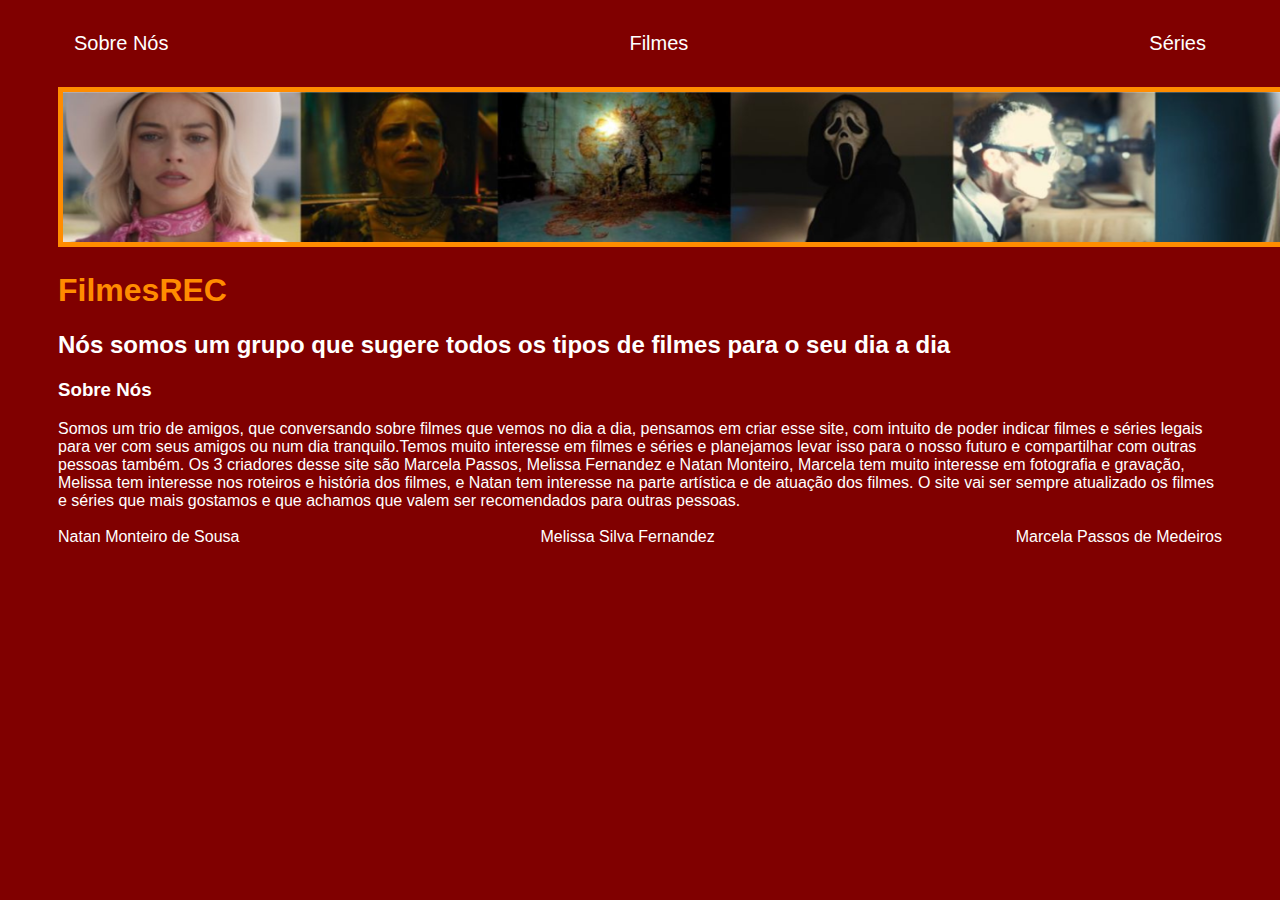
<file: index.html>
<!DOCTYPE html>
<html lang="en">

<head>
    <meta charset="UTF-8">
    <meta http-equiv="X-UA-Compatible" content="IE=edge">
    <meta name="viewport" content="width=device-width, initial-scale=1.0">
    <title>FilmesREC</title>
    <link rel="stylesheet" href="index.css">
</head>

<body>
    <div class="container">
        <nav>
            <ul>
                <li>
                    <a href="index.html">Sobre Nós</a>
                </li>
                <li>
                    <a href="filmes.html">Filmes</a>
                </li>
                <li>
                    <a href="séries.html">Séries</a>
                </li>
            </ul>
        </nav>

        <header>
            <div class="center">
                <img src="./img/Design sem nome (2) (2).png"></img>
            </div>
            <h1>FilmesREC</h1>
            <h2>Nós somos um grupo que sugere todos os 
                tipos de filmes para o seu dia a dia</h2>
        </header>

        <main>
            <section>
                <h3>Sobre Nós</h3>
                <p>
                    Somos um trio de amigos, que conversando sobre filmes que 
                    vemos no dia a dia, pensamos em criar esse site, 
                    com intuito de poder indicar filmes e séries 
                    legais para ver com seus amigos ou num dia tranquilo.Temos 
                    muito interesse em filmes e séries e planejamos levar isso 
                    para o nosso futuro e compartilhar com outras pessoas também. Os 
                    3 criadores desse site são Marcela Passos, Melissa Fernandez e Natan
                    Monteiro, Marcela tem muito interesse em fotografia e gravação, Melissa
                    tem interesse nos roteiros e história dos filmes, e Natan tem interesse na 
                    parte artística e de atuação dos filmes. O site vai ser sempre atualizado 
                    os filmes e séries que mais gostamos e que achamos que valem ser recomendados
                    para outras pessoas.

                </p>
            
            </section>
        </main>
        <footer>
                <p>Natan Monteiro de Sousa</p>
            
                <p>Melissa Silva Fernandez</p>
        
                <p>Marcela Passos de Medeiros</p>
        </footer>

    </div>

</body>

</html>
</file>
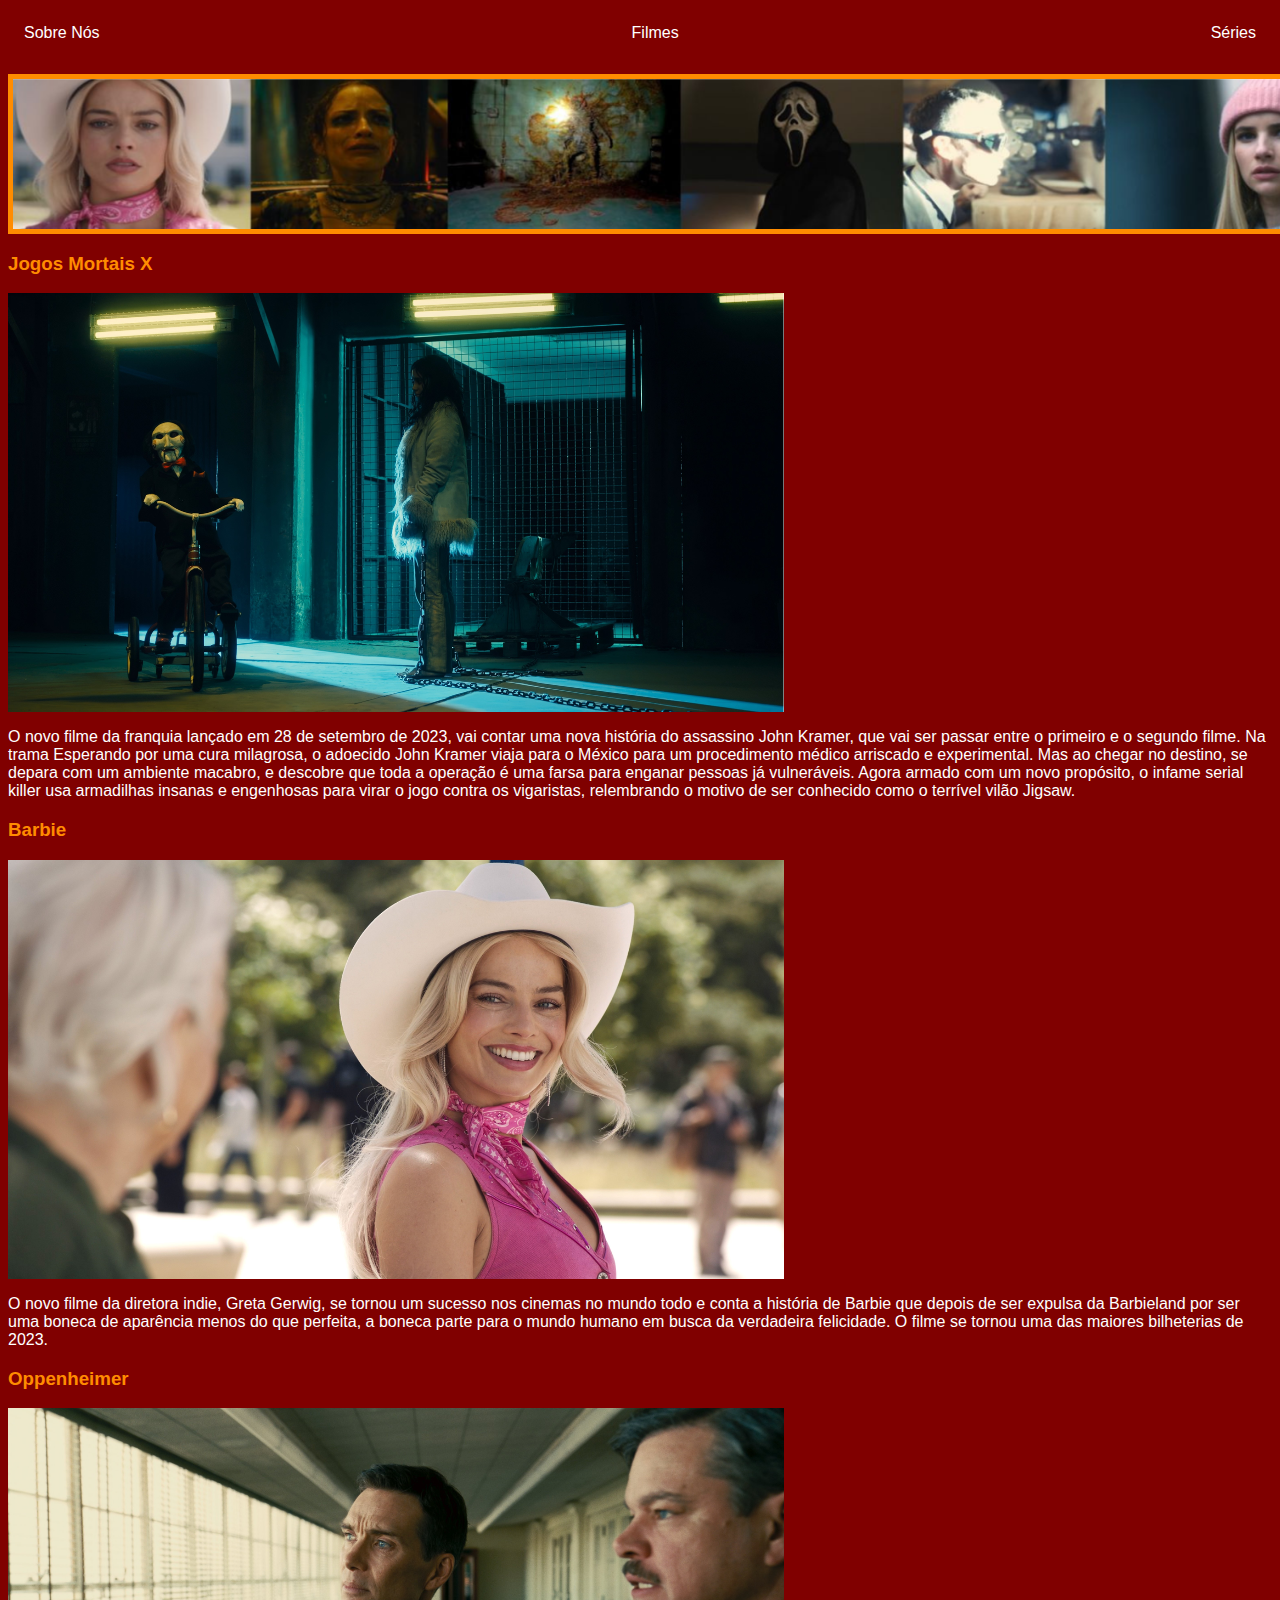
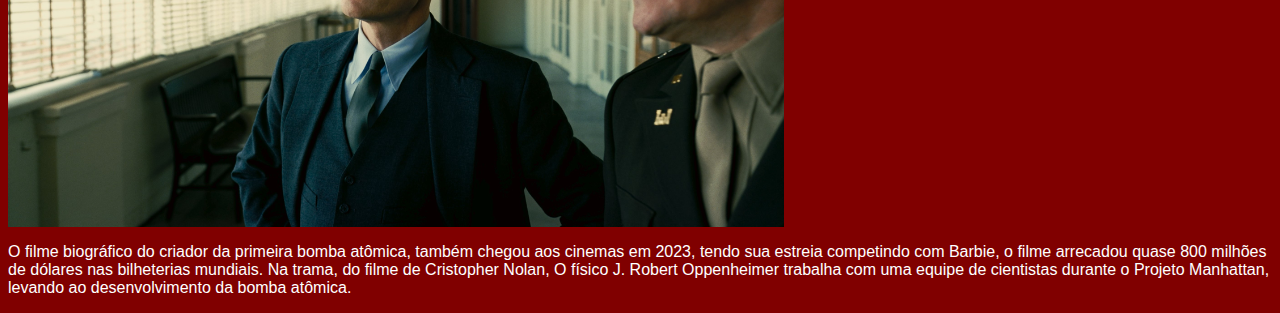
<file: filmes.html>
<head>
    <meta charset="UTF-8">
    <meta http-equiv="X-UA-Compatible" content="IE=edge">
    <meta name="viewport" content="width=device-width, initial-scale=1.0">
    <title>FilmesREC</title>
    <link rel="stylesheet" href="filmes.css">
</head>

<body>
        <div class="container">
            <nav>
                <ul>
                    <li>
                        <a href="index.html">Sobre Nós</a>
                    </li>
                    <li>
                        <a href="filmes.html">Filmes</a>
                    </li>
                    <li>
                        <a href="séries.html">Séries</a>
                    </li>
                </ul>
            </nav>
            <header>
                <div class="center">
                    <img src="./img/Design sem nome (2) (2).png"></img>
                </div>
            </header>
    <main>
        <section>
            <h3>Jogos Mortais X</h3>
            <div class="center">
                <img src="./img/jogos mortais.png"></img>
            </div>
            <p>
                O novo filme da franquia lançado em 28 de setembro de 2023, 
                vai contar uma nova história do assassino John Kramer, que vai ser passar 
                entre o primeiro e o segundo filme. Na trama Esperando por 
                uma cura milagrosa, o adoecido John Kramer viaja para o México 
                para um procedimento médico arriscado e experimental. 
                Mas ao chegar no destino, se depara com um ambiente macabro, 
                e descobre que toda a operação é uma farsa para enganar pessoas 
                já vulneráveis. Agora armado com um novo propósito, o infame serial 
                killer usa armadilhas insanas e engenhosas para virar o 
                jogo contra os vigaristas, relembrando o motivo de ser 
                conhecido como o terrível vilão Jigsaw.
            </p>
        </section>
        <section>
            <h3>Barbie</h3>
            <div class="center">
                <img src="./img/barbie.png"></img>
            </div>
            <p>
                O novo filme da diretora indie, Greta Gerwig, se tornou um sucesso nos 
                cinemas no mundo todo e conta a história de Barbie que depois de ser expulsa 
                da Barbieland por ser uma boneca de aparência menos do que perfeita, a boneca  
                parte para o mundo humano em busca da verdadeira felicidade. O filme se tornou 
                uma das maiores bilheterias de 2023.
            </p>
        </section>
        <section>
            <h3>Oppenheimer</h3>
            <div class="center">
                <img src="./img/oppenheimer.png"></img>
            </div>
            <p>
                O filme biográfico do criador da primeira bomba atômica, também chegou aos cinemas
                em 2023, tendo sua estreia competindo com Barbie, o filme arrecadou quase 800 milhões de dólares
                nas bilheterias mundiais. Na trama, do filme de Cristopher Nolan, O físico J. Robert Oppenheimer trabalha 
                com uma equipe de cientistas durante o Projeto Manhattan, 
                levando ao desenvolvimento da bomba atômica.
            </p>
        </section>
    </main>

</body>
</file>
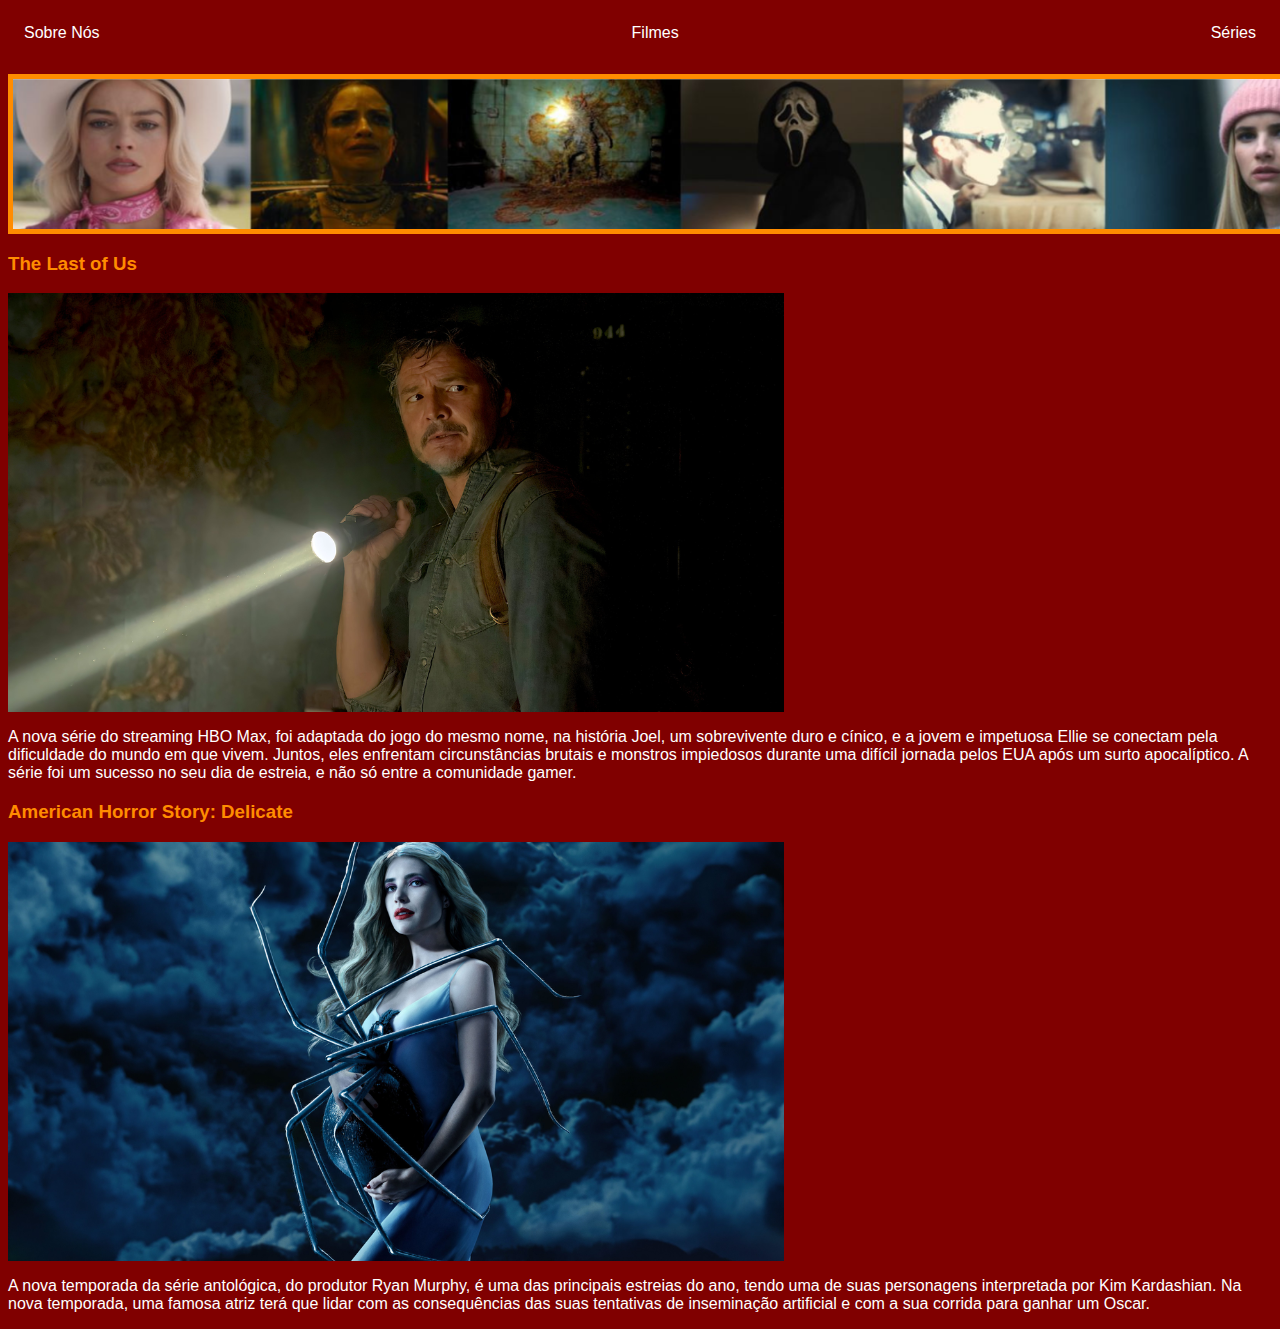
<file: séries.html>
<head>
    <meta charset="UTF-8">
    <meta http-equiv="X-UA-Compatible" content="IE=edge">
    <meta name="viewport" content="width=device-width, initial-scale=1.0">
    <title>FilmesREC</title>
    <link rel="stylesheet" href="séries.css">
</head>
<body>
    <div class="container">
        <nav>
            <ul>
                <li>
                    <a href="index.html">Sobre Nós</a>
                </li>
                <li>
                    <a href="filmes.html">Filmes</a>
                </li>
                <li>
                    <a href="séries.html">Séries</a>
                </li>
            </ul>
        </nav>
        <header>
            <div class="center">
                <img src="./img/Design sem nome (2) (2).png"></img>
            </div>
        </header>
    <main>
        <section>
            <h3>The Last of Us</h3>
            <div class="center">
                <img src="./img/the last of us.png"></img>
            </div>
            <p>
                A nova série do streaming HBO Max, foi adaptada do jogo do mesmo nome,
                na história Joel, um sobrevivente duro e cínico, e a jovem e 
                impetuosa Ellie se conectam pela dificuldade do mundo em 
                que vivem. Juntos, eles enfrentam circunstâncias brutais e 
                monstros impiedosos durante uma difícil jornada pelos 
                EUA após um surto apocalíptico. A série foi um sucesso no seu dia 
                de estreia, e não só entre a comunidade gamer.

            </p>
        </section>
        <section>
            <h3>American Horror Story: Delicate</h3>
            <div class="center">
                <img src="./img/delicate.png"></img>
            </div>
            <p>
                A nova temporada da série antológica, do produtor Ryan Murphy, é uma
                das principais estreias do ano, tendo uma de suas personagens interpretada
                por Kim Kardashian. Na nova temporada, uma famosa atriz terá que lidar com 
                as consequências das suas tentativas de inseminação artificial e com a sua 
                corrida para ganhar um Oscar.
            </p>
        </section>
    </main>

</body>
</file>
<file: index.css>
body {
    color: white;
    background-color: #800000;
    font-family: Arial, Helvetica, sans-serif;
}

ul {
    display: flex;
    justify-content: space-between;
    list-style-type: none;
    align-items: center;
    padding: 16px;
}

a {
    color: white;
    text-decoration: none;
}

header img {
    width: 1330px;
    height: 150px;
    border-bottom: #FF8C00;
    border: 5px solid #FF8C00;
}

.center {
    text-align: center;
}

h1 {
    color: #FF8C00;
}

footer {
    display: flex;
    justify-content: space-between;
}

footer a {
    margin: 20px;
    text-align: center;
}

footer p {
    margin-top: 2px;
}

.container {
    padding: 0px 50px;
}

nav a {
    font-size: 20px;
}

nav a:hover {
    color: #FF8C00; 
}
</file>
<file: filmes.css>
body {
    color: white;
    background-color: #800000;
    font-family: Arial, Helvetica, sans-serif;
}

ul {
    display: flex;
    justify-content: space-between;
    list-style-type: none;
    align-items: center;
    padding: 16px;
}

a {
    color: white;
    text-decoration: none;
}

header img {
    width: 1330px;
    height: 150px;
    border-bottom: #FF8C00;
    border: 5px solid #FF8C00;
}

h3 {
    color: #FF8C00;
}
</file>
<file: séries.css>
body {
    color: white;
    background-color: #800000;
    font-family: Arial, Helvetica, sans-serif;
}

ul {
    display: flex;
    justify-content: space-between;
    list-style-type: none;
    align-items: center;
    padding: 16px;
}

a {
    color: white;
    text-decoration: none;
}

header img {
    width: 1330px;
    height: 150px;
    border-bottom: #FF8C00;
    border: 5px solid #FF8C00;
}

h3 {
    color: #FF8C00;
}
</file>
